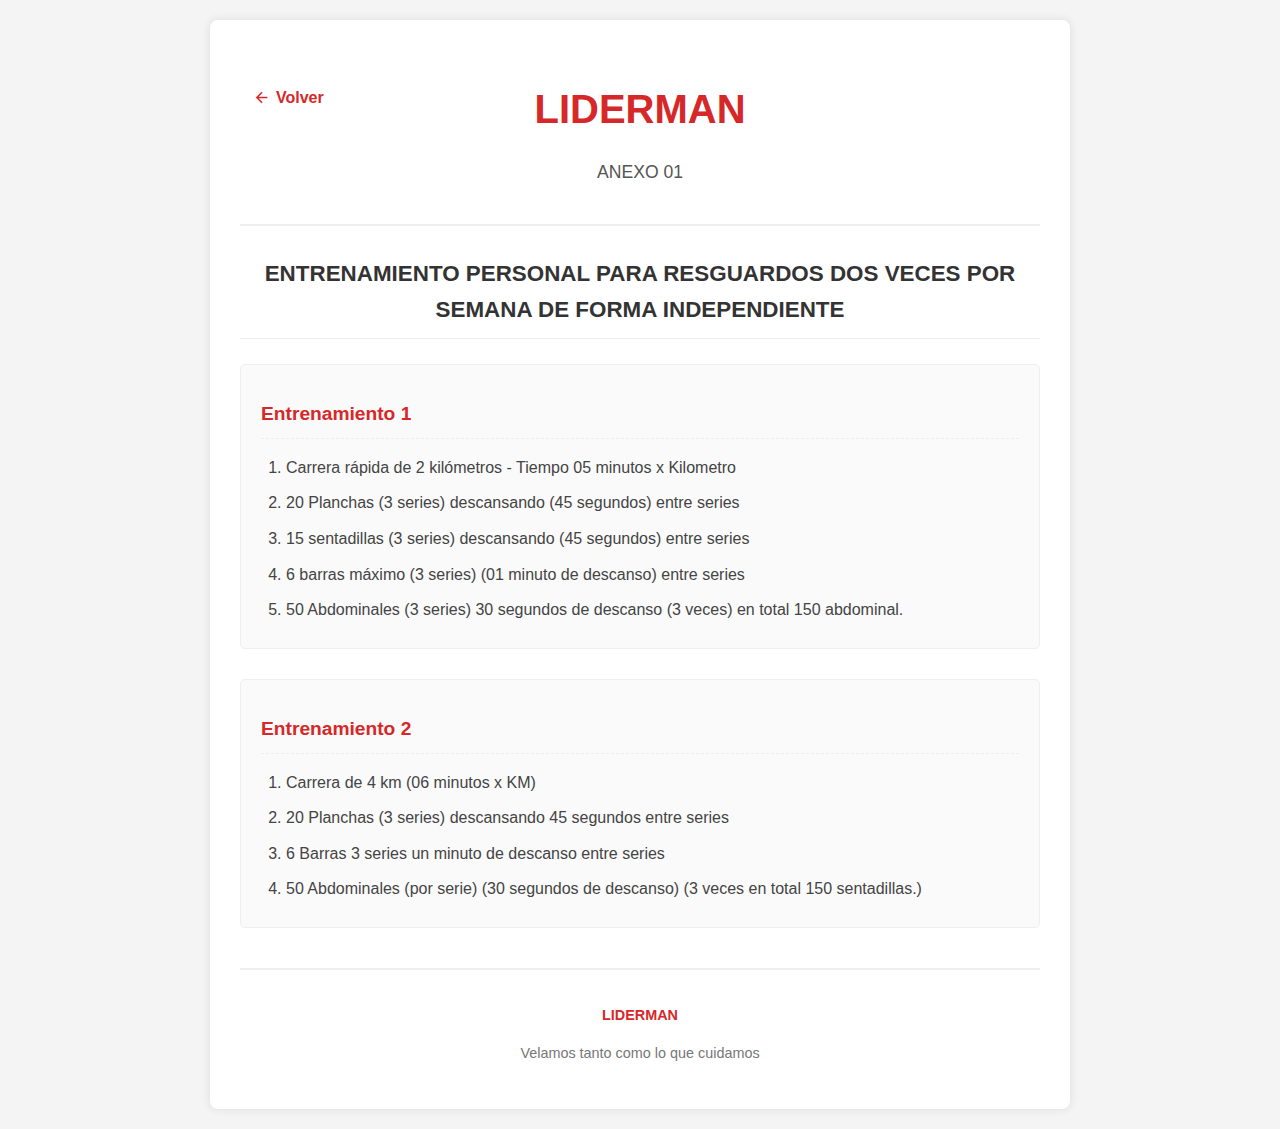
<file: ejercicios.html>
<!DOCTYPE html>
<html lang="es">
<head>
    <meta charset="UTF-8">
    <meta name="viewport" content="width=device-width, initial-scale=1.0">
    <title>Entrenamiento Personal para Resguardos</title>
    <link rel="stylesheet" href="ejercicios.css">
    <link rel="stylesheet" href="https://fonts.googleapis.com/css2?family=Material+Symbols+Outlined:opsz,wght,FILL,GRAD@20..48,100..700,0..1,-50..200" />
</head>
<body>
    <div class="container">
        <header class="header">
            <a href="menu.html" class="back-button">
                <span class="material-symbols-outlined">arrow_back</span>
                Volver
            </a>
            <h1>LIDERMAN</h1>
            <p>ANEXO 01</p>
        </header>

        <section class="training-section">
            <h2>ENTRENAMIENTO PERSONAL PARA RESGUARDOS DOS VECES POR SEMANA DE FORMA INDEPENDIENTE</h2>

            <div class="training-day">
                <h3>Entrenamiento 1</h3>
                <ul>
                    <li>Carrera rápida de 2 kilómetros - Tiempo 05 minutos x Kilometro</li>
                    <li>20 Planchas (3 series) descansando (45 segundos) entre series</li>
                    <li>15 sentadillas (3 series) descansando (45 segundos) entre series</li>
                    <li>6 barras máximo (3 series) (01 minuto de descanso) entre series</li>
                    <li>50 Abdominales (3 series) 30 segundos de descanso (3 veces) en total 150 abdominal.</li>
                </ul>
            </div>

            <div class="training-day">
                <h3>Entrenamiento 2</h3>
                <ul>
                    <li>Carrera de 4 km (06 minutos x KM)</li>
                    <li>20 Planchas (3 series) descansando 45 segundos entre series</li>
                    <li>6 Barras 3 series un minuto de descanso entre series</li>
                    <li>50 Abdominales (por serie) (30 segundos de descanso) (3 veces en total 150 sentadillas.)</li>
                </ul>
            </div>
        </section>

        <footer class="footer">
            <p>LIDERMAN</p>
            <p>Velamos tanto como lo que cuidamos</p>
        </footer>
    </div>
</body>
</html>
</file>
<file: ejercicios.css>
body {
    font-family: Arial, sans-serif;
    line-height: 1.6;
    margin: 0;
    padding: 20px;
    background-color: #f4f4f4;
    color: #333;
}

.container {
    max-width: 800px;
    margin: 0 auto;
    background: #fff;
    padding: 30px;
    border-radius: 8px;
    box-shadow: 0 0 10px rgba(0,0,0,0.1);
}

.header {
    text-align: center;
    margin-bottom: 30px;
    border-bottom: 2px solid #eee;
    padding-bottom: 20px;
    position: relative; /* Necesario para posicionar el botón de volver */
}

.header h1 {
    color: #D62828; /* Rojo de Liderman */
    font-size: 2.5em;
    margin-bottom: 5px;
    text-transform: uppercase;
}

.header p {
    font-size: 1.1em;
    color: #555;
}

/* Estilos para el botón de volver */
.back-button {
    position: absolute;
    top: 0;
    left: 0;
    display: flex;
    align-items: center;
    gap: 5px;
    text-decoration: none;
    color: #D62828; /* Rojo de Liderman */
    font-weight: bold;
    font-size: 1em;
    padding: 8px 12px;
    border-radius: 5px;
    transition: background-color 0.3s ease;
}

.back-button:hover {
    background-color: rgba(214, 40, 40, 0.1); /* Ligero hover rojo */
}

.back-button .material-symbols-outlined {
    font-size: 1.2em;
}

.training-section h2 {
    text-align: center;
    color: #333;
    margin-bottom: 25px;
    font-size: 1.4em;
    text-transform: uppercase;
    border-bottom: 1px solid #eee;
    padding-bottom: 10px;
}

.training-day {
    margin-bottom: 30px;
    padding: 15px 20px;
    background-color: #fafafa;
    border: 1px solid #eee;
    border-radius: 5px;
}

.training-day h3 {
    color: #D62828; /* Rojo de Liderman */
    font-size: 1.2em;
    margin-bottom: 15px;
    border-bottom: 1px dashed #eee;
    padding-bottom: 8px;
}

.training-day ul {
    list-style: decimal; /* Números para los ítems */
    padding-left: 25px;
    margin-bottom: 0;
}

.training-day ul li {
    margin-bottom: 10px;
    color: #444;
}

.footer {
    text-align: center;
    margin-top: 40px;
    padding-top: 20px;
    border-top: 2px solid #eee;
    font-size: 0.9em;
    color: #777;
}

.footer p:first-child {
    font-weight: bold;
    color: #D62828; /* Rojo de Liderman */
}

/* --- Media Queries para Responsividad --- */
@media (max-width: 768px) {
    body {
        padding: 15px;
    }

    .container {
        padding: 20px;
    }

    .header h1 {
        font-size: 2em;
    }

    .header p {
        font-size: 1em;
    }

    .training-section h2 {
        font-size: 1.2em;
    }

    .training-day h3 {
        font-size: 1.1em;
    }

    .back-button {
        position: static; /* Quita el posicionamiento absoluto en móviles */
        margin-bottom: 15px; /* Espacio debajo del botón */
        justify-content: flex-start; /* Alinea a la izquierda en lugar de centrar */
        padding: 5px 10px;
    }
}

@media (max-width: 480px) {
    body {
        padding: 10px;
    }

    .container {
        padding: 15px;
        border-radius: 5px;
    }

    .header h1 {
        font-size: 1.8em;
    }

    .training-day {
        padding: 10px 15px;
    }

    .training-day ul li {
        margin-bottom: 8px;
        font-size: 0.9em;
    }

    .footer {
        margin-top: 20px;
        font-size: 0.8em;
    }
}
</file>
